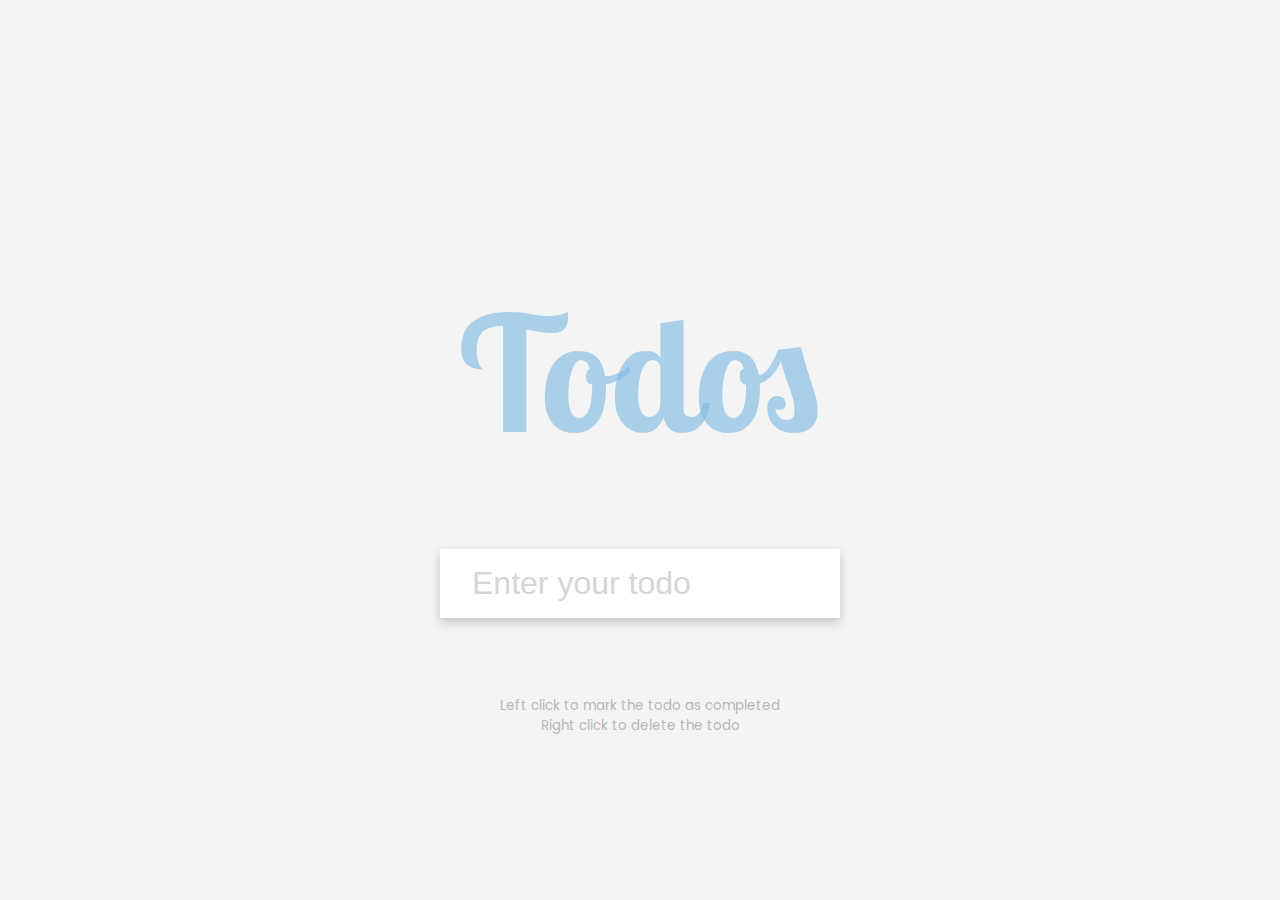
<file: My Todos App/index.html>
<!DOCTYPE html>
<html lang="en">
<head>
    <meta charset="UTF-8">
    <meta http-equiv="X-UA-Compatible" content="IE=edge">
    <meta name="viewport" content="width=device-width, initial-scale=1.0">
    <link rel="stylesheet" href="style.css">
    <title>Giannini Todos App</title>
</head>
<body>

    <h1>Todos</h1>

    <form id="form">
    <input type="text" class="input" id="input" placeholder="Enter your todo" autocomplete="off">

    <ul class="todos" id="todos"></ul>
    </form>

    <small>Left click to mark the todo as completed <br> Right click to delete the todo</small>

    <script src="script.js"></script>
</body>
</html>
</file>
<file: My Todos App/style.css>
@import url('https://fonts.googleapis.com/css2?family=Lobster+Two&family=Montserrat&family=Poppins&display=swap');

* {
    box-sizing: border-box;
}

body {
    margin: 0;
    display: flex;
    font-family: 'Poppins' , sans-serif;
    background-color: #f4f4f4;
    color: #444;
    flex-direction: column;
    align-items: center;
    justify-content: center;
    height: 100vh;
}

h1 {
    color: rgba(131, 188, 226, 0.656);
    font-size: 10rem;
    font-family: 'Lobster Two', cursive;
     text-align: center;
}

form {
    box-shadow: 0 4px 10px rgba(0, 0, 0, 0.2);
    max-width: 100%;
    width: 400px;
    transform: translateY(-30px)
}

input {
    border: none;
    color: #444;
    font-size: 2rem;
    padding: 1rem 2rem;
    display: block;
    width: 100%;
}

.input::placeholder {
    color: #d5d5d5
}

.input:focus {
    outline-color: rgb(176, 207, 235);
}

.todos {
    padding: 0;
    margin: 0;
    list-style: none;
    background-color: #fff;
}

.todos li {
    color: rgb(149, 140, 227);
    font-size: 1.5rem;
    cursor: pointer;
    border-top: 1px solid #e5e5e5;
    padding: 1rem 2rem;
}

.todos li.completed {
    color: #b6b6b6;
    text-decoration: line-through;
}

small {
    color: #b6b6b6;
    text-align: center;
    margin-top: 3rem;
}
</file>
